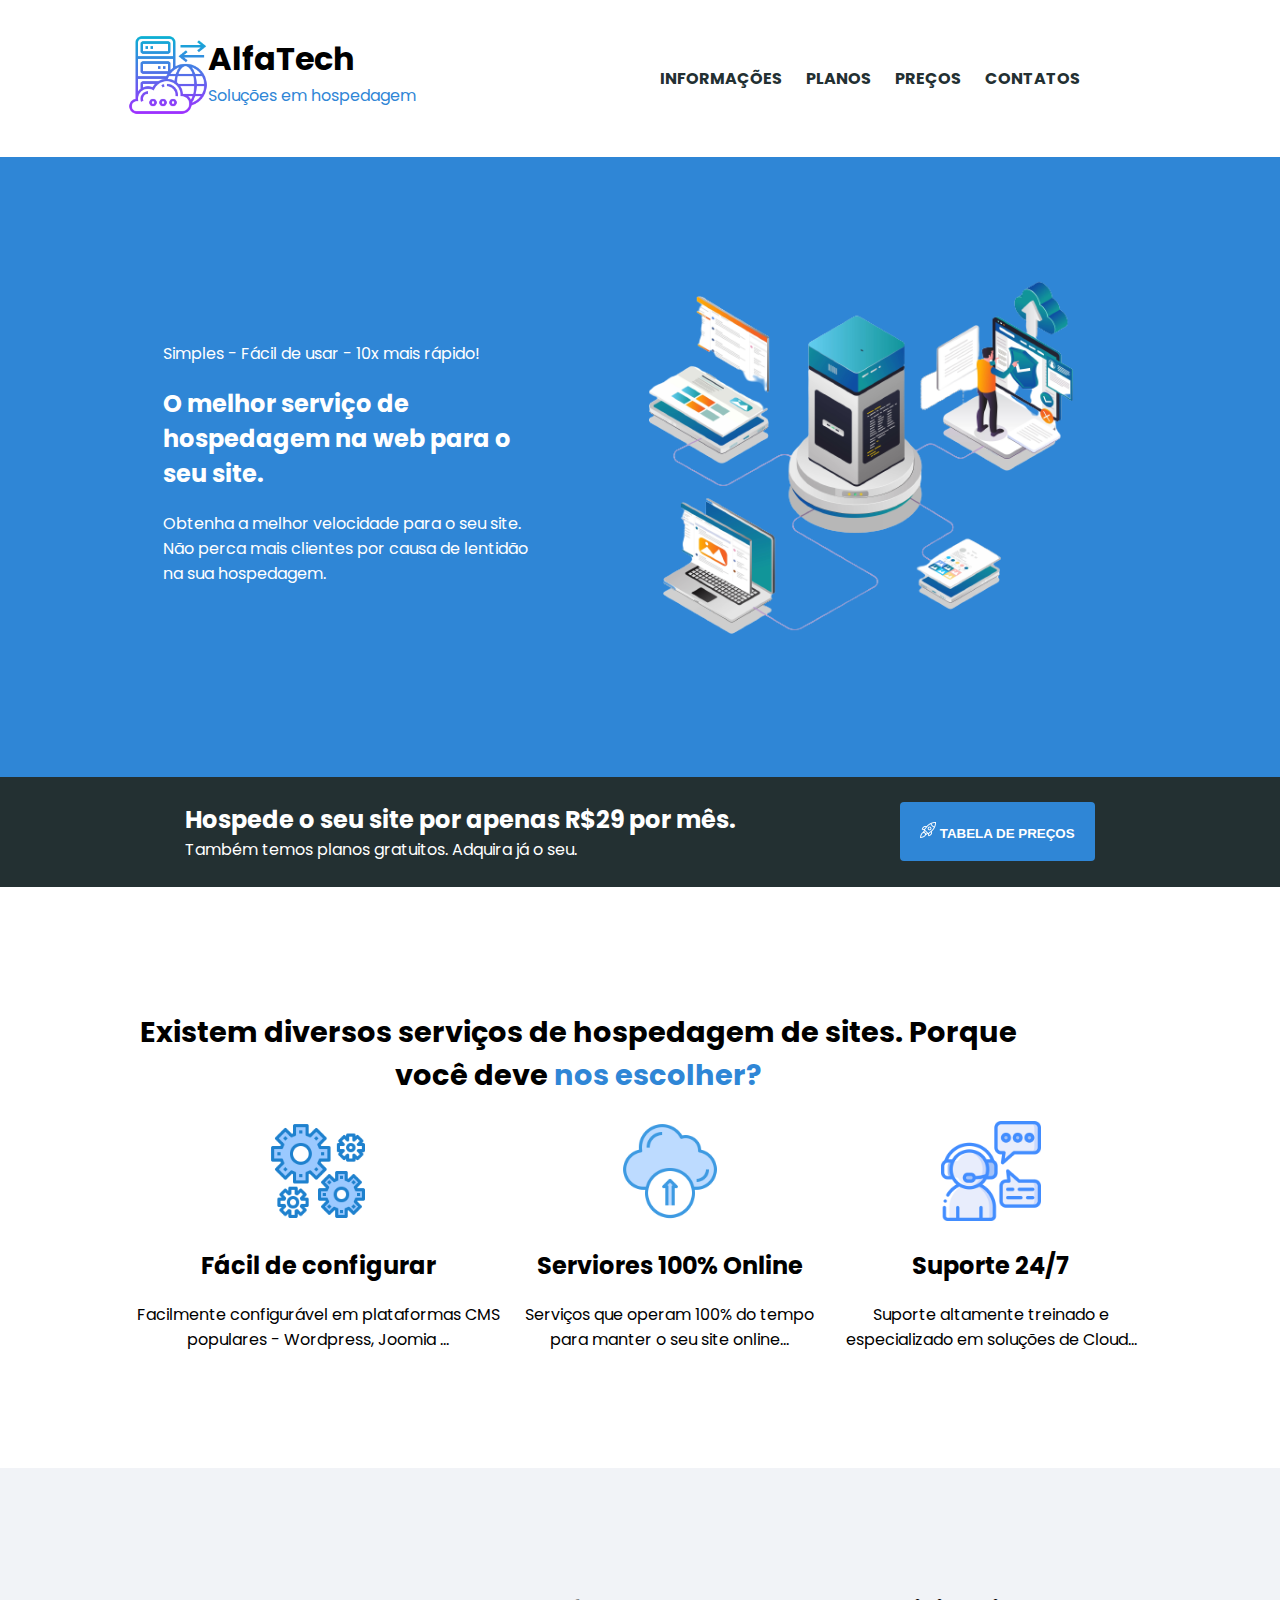
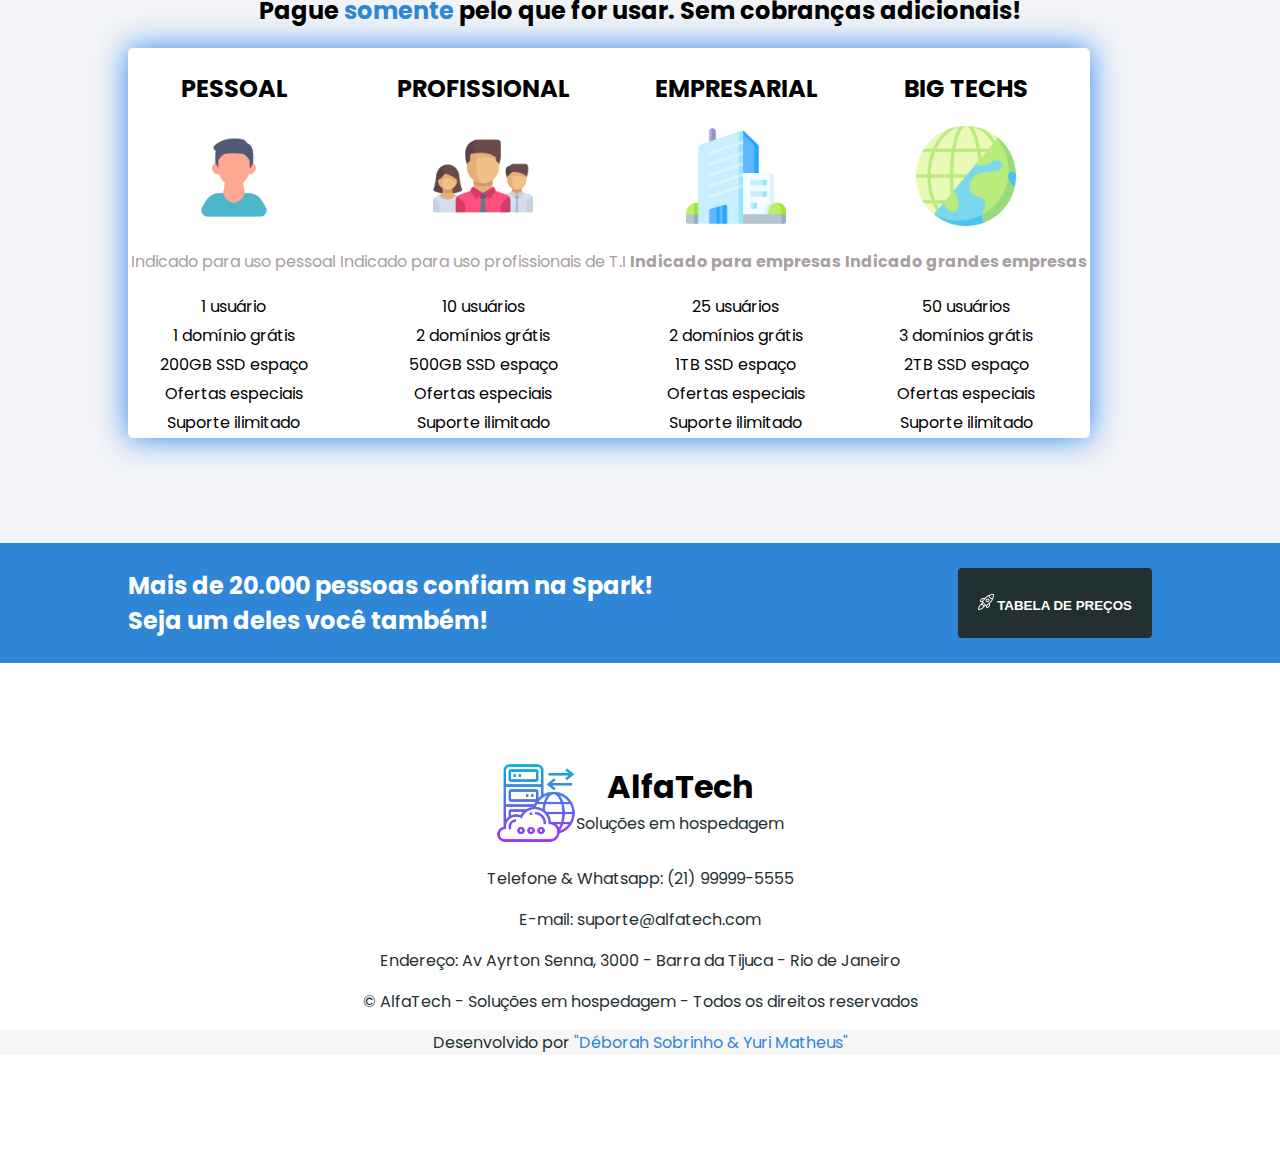
<file: index.html>
<!DOCTYPE html>
<html lang="pt-br">
<head>
    <meta charset="UTF-8">
    <meta name="viewport" content="width=device-width, initial-scale=1.0">
    <title>AlfaTech</title>
    <link rel="stylesheet" href="stylo.css" type="text/css">

    <link rel="preconnect" href="https://fonts.googleapis.com">
    <link rel="preconnect" href="https://fonts.gstatic.com" crossorigin>
    <link href="https://fonts.googleapis.com/css?family=Poppins" rel="stylesheet">

</head>

<!--o div "fundo" pegando toda div-->

<body>
    <div class="topo-fundo">
        <div class="topo">
            <div class="topo1">
                <div class="logo">
                    <div class="imglogo">
                        <img src="assets/logo-icone.png" alt="logo site">
                    </div>
                    <div class="slogan">
                        <h1>AlfaTech</h1>
                        <p>Soluções em hospedagem</p>
                    </div>  
                </div>
            
            </div>
            <div class="divspan">
                <span>
                    <a href="#informacoes">INFORMAÇÕES</a>
                    <a href="#planos">PLANOS</a>
                    <a href="precos.html">PREÇOS</a>
                    <a href="#contatos">CONTATOS </a>  
                </span>
            </div>
        </div>
    </div>
    <div class="banner-fundo">
        <div class="banner">
            
            <div class="banner-texto">
                <p>Simples - Fácil de usar - 10x mais rápido!</p>
                <h2>O melhor serviço de hospedagem na web para o seu site.</h2>
                <p>Obtenha a melhor velocidade para o seu site. Não perca mais clientes por causa de lentidão na sua hospedagem.</p>
            </div>
            <img src="assets/imagem-banner.png" alt="banner">
        </div>
    </div>

    <div class="primeiro-anuncio-fundo">
        <div class="primeiro-anuncio">
            <div class="primeiro-anuncio-texto">
                <h2>Hospede o seu site por apenas R$29 por mês.</h2>
                <p>Também temos planos gratuitos. Adquira já o seu.</p>
            </div>
            <button type="button">
                <img src="assets/icone-foguete.png" alt="foguete">
                <a href="precos.html">TABELA DE PREÇOS</a>
            </button>
       </div>  
    </div>

    <div class="informacao">
        <section id="informacoes">
        <div class="informacao-titulo">
            <h2>Existem diversos serviços de hospedagem de sites. Porque você deve <span>nos escolher?</span></h2>
        </div>
        <div class="informacao-texto">
            <div class="informacao1"> 
                <img src="assets/icone-engrenagens.png" alt="engrenagens">
                <h2>Fácil de configurar</h2>
                <p>Facilmente configurável em plataformas CMS populares - Wordpress, Joomia ...</p>
            </div>

            <div class="informacao2"> 
                <img src="assets/cloud-icone.png" alt="nuvem">
                <h2>Serviores 100% Online</h2>
                <p>Serviços que operam 100% do tempo para manter o seu site online...</p>
            </div>

            <div class="informacao3">
                <img src="assets/icone-suporte.png" alt="suporteicon">
                <h2>Suporte 24/7</h2>
                <p>Suporte altamente treinado e especializado em soluções de Cloud...</p>
            </div>
        </div>
    </section>    
    </div>


    <div class="plano-fundo">
        <div class="plano">
            <section id="planos">
            <h2>Pague <span>somente</span> pelo que for usar. Sem cobranças adicionais!</h2>
            <div>
                <table>
                    <thead>
                        <tr>
                        <td>
                            <h2>PESSOAL</h2>
                            <img src="assets/pessoal-icone.png" alt="pessoal icone">
                            <p>Indicado para uso pessoal</p>
                        </td>
                        <td>
                            <h2>PROFISSIONAL</h2>
                            <img src="assets/equipe-icone.png" alt="equipe icone">
                            <p>Indicado para uso profissionais de T.I</p>
                        </td>
                        <th>
                            <h2>EMPRESARIAL</h2>
                            <img src="assets/empresa-icone.png" alt="empresa icone">
                            <p>Indicado para empresas</p>
                        </th>
                        <th>
                            <h2>BIG TECHS</h2>
                            <img src="assets/big-tech.png" alt="big tech">
                            <p>Indicado grandes empresas</p>
                        </th> 
                        </tr>
                        
                        <tbody>
                            <tr>
                                <td>1 usuário</td>
                                <td>10 usuários</td>
                                <td>25 usuários</td>
                                <td>50 usuários</td>
                            </tr>

                            <tr>
                                <td>1 domínio grátis</td>
                                <td>2 domínios grátis</td>
                                <td>2 domínios grátis</td>
                                <td>3 domínios grátis</td>
                            </tr>

                            <tr>
                                <td>200GB SSD espaço</td>
                                <td>500GB SSD espaço</td>
                                <td>1TB SSD espaço</td>
                                <td>2TB SSD espaço</td>
                            </tr>

                            <tr>
                                <td>Ofertas especiais</td>
                                <td>Ofertas especiais</td>
                                <td>Ofertas especiais</td>
                                <td>Ofertas especiais</td>
                            </tr>

                            <tr>
                                <td>Suporte ilimitado</td>
                                <td>Suporte ilimitado</td>
                                <td>Suporte ilimitado</td>
                                <td>Suporte ilimitado</td>
                            </tr>
                        </tbody>
                    </thead>
                </table>
            </div>  
        </div>
    </section>      
    </div>
    <div class="segundo-anuncio-fundo">
        <div class="segundo-anuncio">
            <h2>Mais de 20.000 pessoas confiam na Spark! <br>Seja um deles você também!</h2>
            <button type="button">
                <img src="assets/icone-foguete.png" alt="foguete">
                <a href="precos.html">TABELA DE PREÇOS</a>
            </button>
        </div>   
    </div>    

    <div class="rodape">
        <section id="contatos">


        <div class="logo">
            <div class="imglogo">
                    <img src="assets/logo-icone.png" alt="logo site">
            </div>
            <div class="slogan">
                <h1>AlfaTech</h1>
                <p>Soluções em hospedagem</p>
            </div>  
        </div>

        <p>Telefone & Whatsapp: (21) 99999-5555</p>
        <p>E-mail: suporte@alfatech.com</p>
        <p>Endereço: Av Ayrton Senna, 3000 - Barra da Tijuca - Rio de Janeiro</p>
        <p>© AlfaTech - Soluções em hospedagem - Todos os direitos reservados</p>
    <div class="rodape-final">
        <p>Desenvolvido por <span>"Déborah Sobrinho & Yuri Matheus"</span></p>
    </div>

    </section>    
    </div>





</body>
</html>
</file>
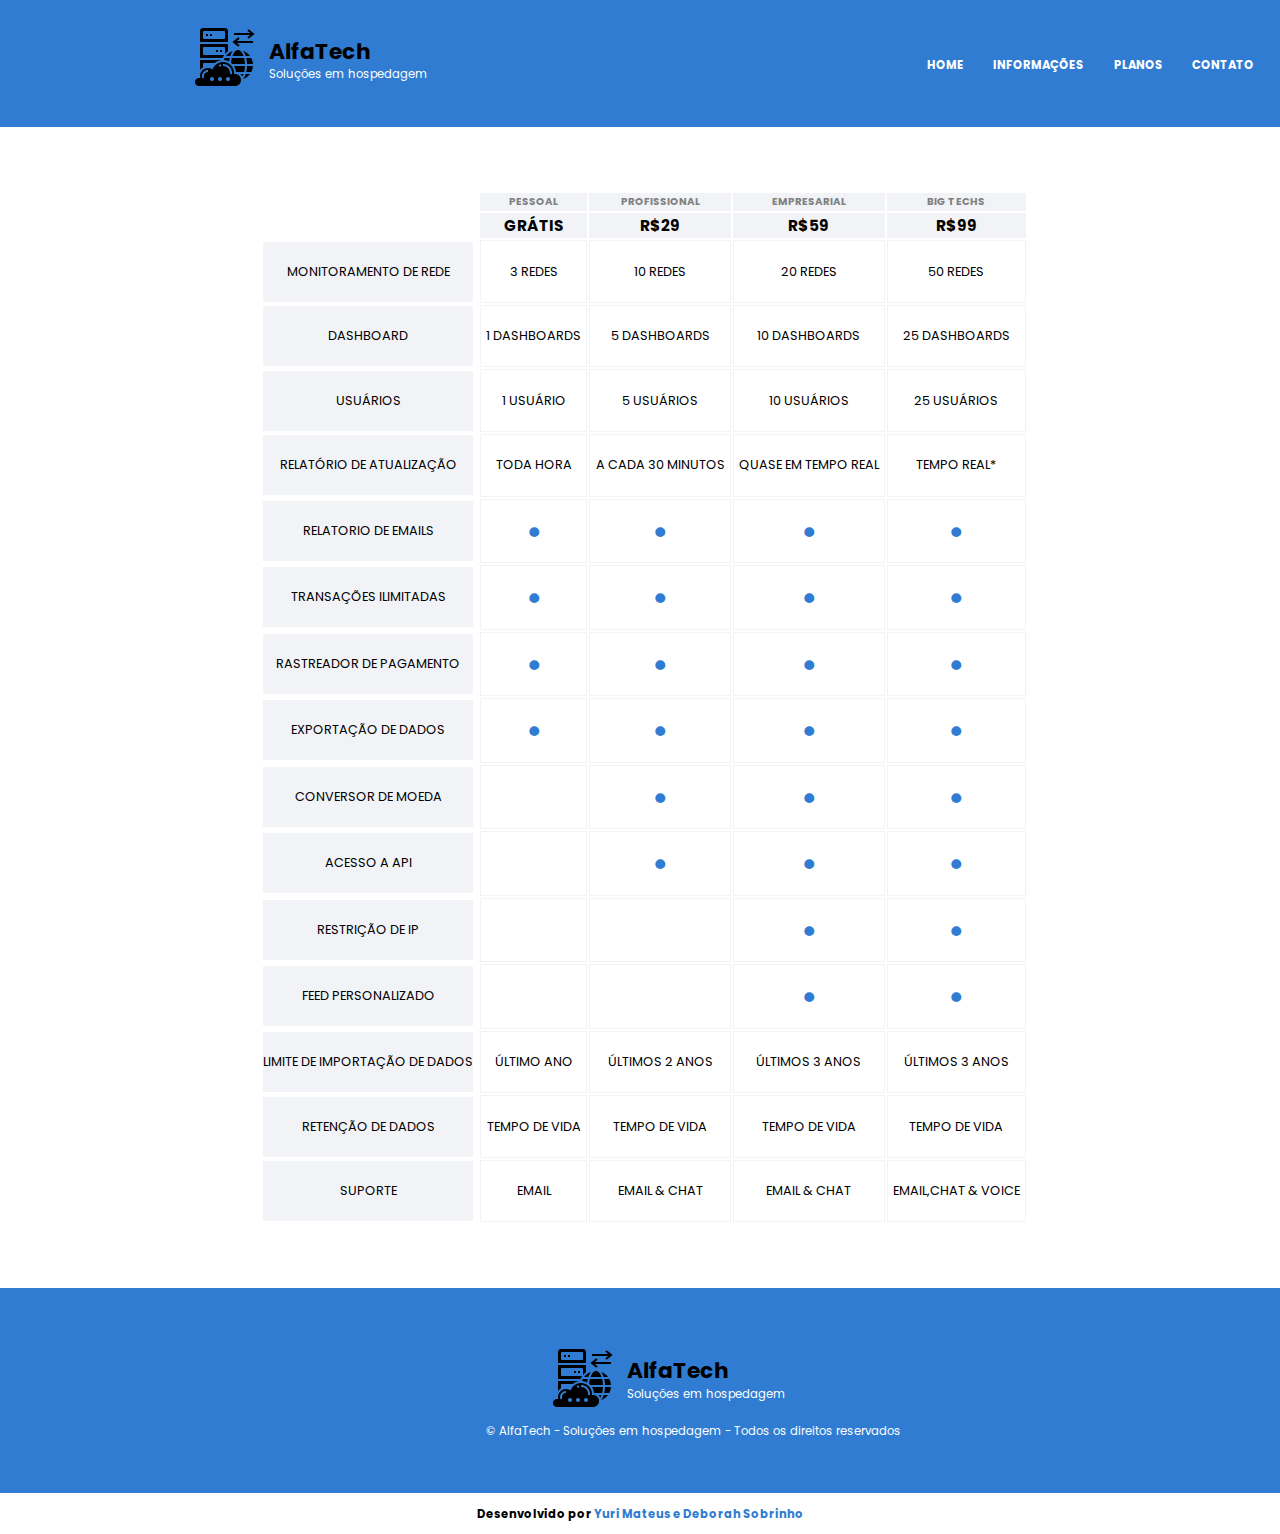
<file: precos.html>
<!DOCTYPE html>
<html lang="en">
<head>
    <meta charset="UTF-8">
    <meta name="viewport" content="width=device-width, initial-scale=1.0">
    <title>AlfaTech Preços</title>
    <link rel="stylesheet" href="stylo2.css" type="text/css">
    <link rel="preconnect" href="https://fonts.googleapis.com">
    <link rel="preconnect" href="https://fonts.gstatic.com" crossorigin>
    <link href="https://fonts.googleapis.com/css?family=Poppins" rel="stylesheet">
</head>
<body>
    <div class="topo">
        <img class="img1" src="assets/logo-icone-escuro.png" alt="logo site">
        <h1>AlfaTech</h1>
        <p>Soluções em hospedagem</p>
        <span>
            <a href="index.html">HOME</a>
            <a href="index.html#informacoes" >INFORMAÇÕES</a>
            <a href="index.html#planos">PLANOS</a>
            <a href="index.html#contatos">CONTATO</a>  
        </span>
    </div>

    <div class="tabela-precos">
        <div>
            <table>
                <thead>
                    <tr class="grai">
                       <th class="nada"> </th> 
                       <th>PESSOAL</th>
                       <th>PROFISSIONAL</th>
                       <th>EMPRESARIAL</th>
                       <th>BIG TECHS</th> 
                    </tr>

                    <tr class="neg">
                        <th class="nada2"> </th>
                        <th>GRÁTIS</th>
                        <th>R$29</th>
                        <th>R$59</th>
                        <th>R$99</th>
                    </tr>
                    
                    <tbody>

                        <tr>
                            <td class="lefto"> <p> MONITORAMENTO DE REDE</p></td>
                            <td>3 REDES</td>
                            <td>10 REDES</td>
                            <td>20 REDES</td>
                            <td>50 REDES</td>
                        </tr>

                        <tr>
                            <td class="lefto"><p>DASHBOARD</p></td>
                            <td>1 DASHBOARDS</td>
                            <td>5 DASHBOARDS</td>
                            <td>10 DASHBOARDS</td>
                            <td>25 DASHBOARDS</td>
                        </tr>

                        <tr>
                            <td class="lefto"><p>USUÁRIOS</p></td>
                            <td>1 USUÁRIO</td>
                            <td>5 USUÁRIOS</td>
                            <td>10 USUÁRIOS</td>
                            <td>25 USUÁRIOS</td>
                        </tr>

                        <tr>
                            <td class="lefto"><p>RELATÓRIO DE ATUALIZAÇÃO</p></td>
                            <td>TODA HORA</td>
                            <td>A CADA 30 MINUTOS</td>
                            <td>QUASE EM TEMPO REAL</td>
                            <td>TEMPO REAL*</td>
                        </tr>
                        
                        <tr>
                            <td class="lefto"><p>RELATORIO DE EMAILS</p></td>
                            <td class="bolinha">•</td>
                            <td class="bolinha">•</td>
                            <td class="bolinha">•</td>
                            <td class="bolinha">•</td>
                        </tr>

                        <tr>
                            <td class="lefto"><p>TRANSAÇÕES ILIMITADAS</p></td>
                            <td class="bolinha">•</td>
                            <td class="bolinha">•</td>
                            <td class="bolinha">•</td>
                            <td class="bolinha">•</td>
                        </tr>

                        <tr>
                            <td class="lefto"><p>RASTREADOR DE PAGAMENTO</p></td>
                            <td class="bolinha">•</td>
                            <td class="bolinha">•</td>
                            <td class="bolinha">•</td>
                            <td class="bolinha">•</td>
                        </tr>

                        <tr>
                            <td class="lefto"><p>EXPORTAÇÃO DE DADOS</p></td>
                            <td class="bolinha">•</td>
                            <td class="bolinha">•</td>
                            <td class="bolinha">•</td>
                            <td class="bolinha">•</td>
                        </tr>

                        <tr>
                            <td class="lefto"><p>CONVERSOR DE MOEDA</p></td>
                            <td> </td>
                            <td class="bolinha">•</td>
                            <td class="bolinha">•</td>
                            <td class="bolinha">•</td>
                        </tr>

                        <tr>
                            <td class="lefto"><p>ACESSO A API</p></td>
                            <td> </td>
                            <td class="bolinha">•</td>
                            <td class="bolinha">•</td>
                            <td class="bolinha">•</td>
                        </tr>

                        <tr>
                            <td class="lefto"><p>RESTRIÇÃO DE IP</p></td>
                            <td> </td>
                            <td> </td>
                            <td class="bolinha">•</td>
                            <td class="bolinha">•</td>
                        </tr>

                        <tr>
                            <td class="lefto"><p>FEED PERSONALIZADO</p></td>
                            <td> </td>
                            <td> </td>
                            <td class="bolinha">•</td>
                            <td class="bolinha">•</td>
                        </tr>

                        <tr>
                            <td class="lefto"><p>LIMITE DE IMPORTAÇÃO DE DADOS</p></td>
                            <td>ÚLTIMO ANO</td>
                            <td>ÚLTIMOS 2 ANOS</td>
                            <td>ÚLTIMOS 3 ANOS</td>
                            <td>ÚLTIMOS 3 ANOS</td>
                        </tr>

                        <tr>
                            <td class="lefto"><p>RETENÇÃO DE DADOS</p></td>
                            <td>TEMPO DE VIDA</td>
                            <td>TEMPO DE VIDA</td>
                            <td>TEMPO DE VIDA</td>
                            <td>TEMPO DE VIDA</td>
                        </tr>

                        <tr>
                            <td class="lefto"><p>SUPORTE</p></td>
                            <td>EMAIL</td>
                            <td>EMAIL & CHAT</td>
                            <td>EMAIL & CHAT</td>
                            <td>EMAIL,CHAT & VOICE</td>
                        </tr>
                    </tbody>
                </thead>
            </table>
        </div>    
    </div>

    <div class="rodape">
        <img src="assets/logo-icone-escuro.png" alt="Logo">
        <h1>AlfaTech</h1>
        <p>Soluções em hospedagem</p>
        <p class="rodape">© AlfaTech - Soluções em hospedagem - Todos os direitos reservados</p>   
    </div>
    <p class="assign">Desenvolvido por <span>Yuri Mateus e Deborah Sobrinho</span></p>
</body>
</html>
</file>
<file: stylo.css>
body{
    margin: 0%;
    width: 100%;
    min-width: 42%;
    font-family: 'Poppins';
}

/*ESPAÇAMENTO DE TUDO*/
.topo, .topo1, .divspan, .banner, .banner-texto, .primeiro-anuncio, .informacao, .plano, .segundo-anuncio, .rodape{
    width: 1024px;
    margin: auto;
}

/*TUDO Q É FLEX*/
.logo, .topo-fundo, .topo, .banner, .primeiro-anuncio, .segundo-anuncio, .informacao, .informacao-texto{
    display: flex;
}

/*span*/
span{
    color: #2f86d6;
}

/*BOLD*/
.topo a, button a , h2{
    font-weight: bold;
}


/*TOPO*/

.topo-fundo{
    background-color: #fff;
    top: 0%;
    padding: 35px 0;
    width: 100%;
    position: fixed;
}

/*LOGO*/
.divspan, .logo{

    margin: auto;
}
.slogan h1, .slogan p{
    margin: 0px;
}
.logo img{
    width: 80px;
}
.slogan p{
    color: #2f86d6;
}
.topo a{
    text-decoration: none;
    color: #233032;
    margin-left: 20px;
}


/*BANNER*/
.banner{

    color: #fff;
}

.banner-fundo{
    margin-top: 150px;
    background-color: #2f86d6;
    width: 100%;
    padding: 100px 0;
}

.banner, .banner img, .banner-texto{
    padding: 0 35px;
}
.banner img{
    width: 50%;
}

.banner-texto{
    width: 470px;
}


/*PRIMEIRO ANUNCIO*/
.primeiro-anuncio{
    color: #fff;
    margin: 0 auto;
    padding: 25px 0;
}
.primeiro-anuncio-fundo{
    background-color: #233032;
    width: 100%;
}

.primeiro-anuncio-texto{
    margin: auto;
    width: 600px;
}

.primeiro-anuncio h2, .primeiro-anuncio p{
    margin: 0%;
}

.primeiro-anuncio button{ 
    margin: auto;
    padding:20px;
    border-radius: 4px;
    border: none;
    background-color: #2f86d6;
    margin-left: auto; /*USAR ISSO NO TOPO TBM*/
}
button img{
    text-align: end;
}
button a{
    text-align: center;
    color: #fff;
    text-decoration: none;
}


/*INFORMAÇÃO*/

.informacao{
    text-align: center;
    padding: 100px;
}

.informacao-titulo{
    font-size: larger;
    width: 900px;
}
.informacao img{
    width: 100px;
}
.informacao-texto{
    height: 33%;
}


/*PLANOS*/

.plano-fundo{
    background-color: #f1f3f7;
    width: 100%;
    padding: 100px 0;
}
.plano{
    padding: 5px;
    text-align: center;
}
table{
    background-color: #fff;
    border-radius: 5px;
    box-shadow: 0 0 30px 0px    rgba(47, 134, 241, 1);
}

.plano img{
    width: 100px;
}

tr:nth-child(even) {background-color: f1f3f7;}

.plano p{
    color: #a89f9f;
}


/*         acabar               */


/*segundo anuncio*/

.segundo-anuncio{
    color: #fff;
    padding: 25px 0;
}

.segundo-anuncio-fundo{
    background-color: #2f86d6;
    width: 100%;
}


.segundo-anuncio-texto{
    margin: auto;
}

.segundo-anuncio h2, .segundo-anuncio p{
    margin: 0%;
}

.segundo-anuncio button{ 
    padding:20px;
    border-radius: 4px;
    border: none;
    background-color: #233032;
    margin-left: auto; /*USAR ISSO NO TOPO TBM*/
}
button img{
    text-align: end;
}
button a{
    text-align: center;
    color: #fff;
    text-decoration: none;
}


/*RODAPÉ*/

.rodape p{
    
    color: #233032;
}

.rodape{
    width: 100%;
    padding: 100px 0;
    text-align: center;
}

.rodape .logo{
    justify-content: center;
    left: auto;
    padding-left: auto;
    text-align: center;
}

.rodape-final p{
    background-color: #f6f6f6;
}
</file>
<file: stylo2.css>
body{
    margin: 0 auto;
    width: 100%;
    min-width: 42%;
    font-family: 'Poppins';
    
}

span {
    color: #307cd2
}

div.topo{
    text-align: right;
    padding: 4% 0;
    position: relative;
    background-color: #307cd2
}

.topo img{
    width: 5%;
    position: absolute;
    top: 20%;
    left: 15%;
}

.topo h1, .topo p{
    text-align: left;
    position: absolute;
    top: 16%;
    left: 21%;
}

.topo p{
    top: 43%;
    color: white;
    font-size: 0.9vw;
}

.topo h1{
    font-size: 1.7vw;
}

.topo a{
    margin-right: 2%;
    color: white;
    text-decoration: none;
    font-weight: bold;
    font-size: 0.9vw;
}

a.topo{
    margin-right: 15%;
}

div.tabela-precos{
    width: 1024vw;
    padding: 100px 0;
    text-align: center;
    font-size: 1.0vw;
    padding-left: 20%;
    padding-right: 20%;
    padding-top: 5%;
    padding-bottom: 5%;
}

.nada , .nada2 {
    background-color: white;
}




td{
    border: #f1f3f7 solid 1px;
    padding: 0.1vw 0.4vw;
    margin: 0.1vw 0;
    
}

td p{
    text-align: center;
    background-color: #f1f3f7;
    padding: 10% 0;
    margin-bottom: 0;
    margin-top: 0;
    
}

.lefto{
    border: none;
}

.grai{
    background-color: #f1f3f7;
    color: gray;
    font-size: 0.8vw;
}

.neg{
    margin: -100spx;
    background-color: #f1f3f7;
    font-weight: bold;
    color: black;
    font-size: 1.2vw;
}

.bolinha{
    color: #307cd2;
    font-size: 40px;
}


div.rodape{
    position: relative;
    background-color: #307cd2;
    padding: 8% 0;
}

.rodape img{
    width: 5%;
    position: absolute;
    top: 28%;
    left: 43%   
}

.rodape h1, .rodape p{
    position: absolute;
    left: 49%;
}

.rodape h1{
    top: 25%;
    font-size: 1.7vw;
}

.rodape p{
    top: 42%;
    color: white;
    font-size: 0.9vw;
}

p.rodape{
    top: 60%;
    left: 38%;
}

p.assign{
    text-align: center;
    margin-top: 1%;
    font-weight: bold;
    font-size: 0.9vw;
}
</file>
